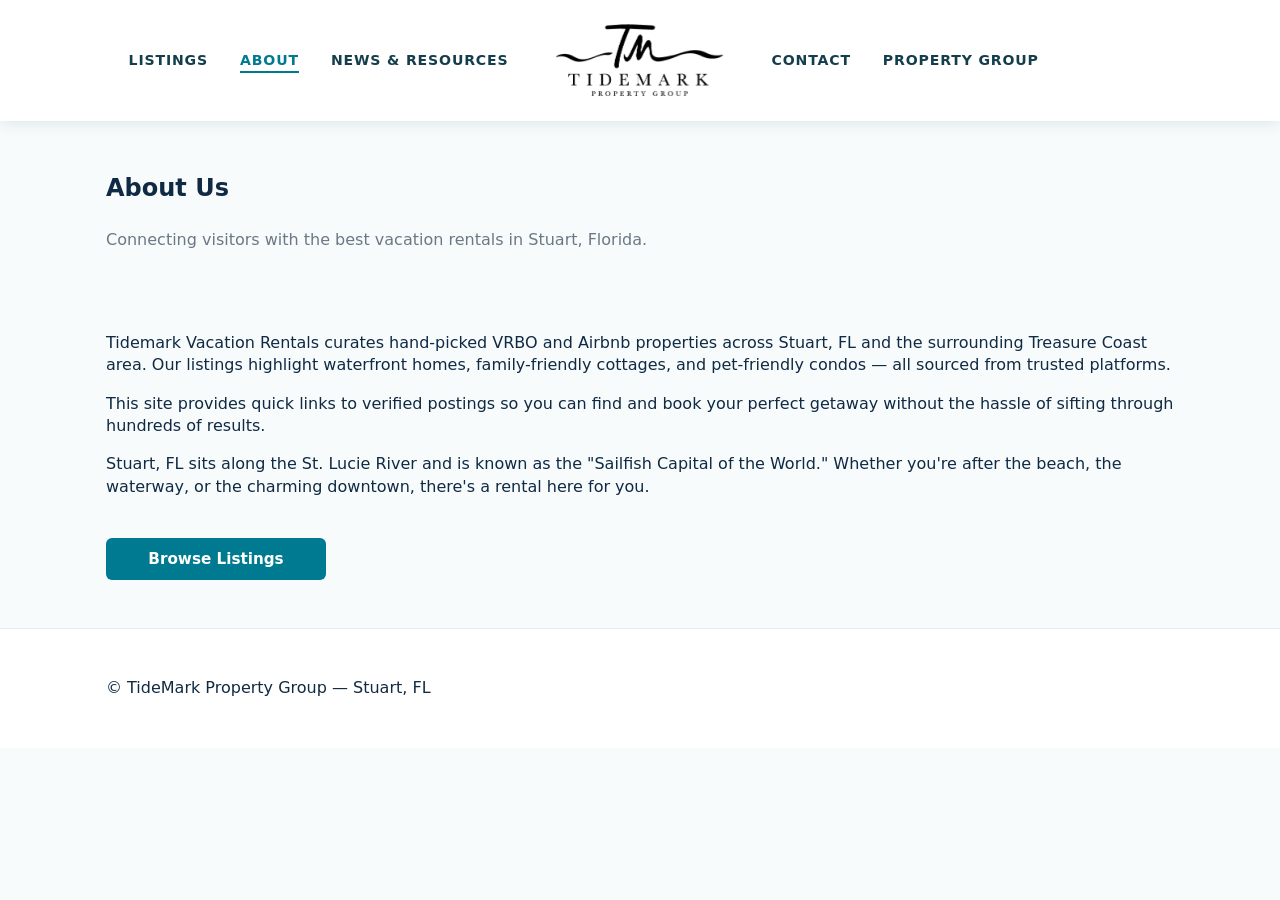
<file: about.html>
<!doctype html>
<html lang="en">
<head>
  <meta charset="utf-8">
  <meta name="viewport" content="width=device-width,initial-scale=1,viewport-fit=cover">
  <title>About — Tidemark Vacation Rentals</title>
  <meta name="description" content="Learn about Tidemark Vacation Rentals — curated VRBO and Airbnb listings in Stuart, Florida.">
  <link rel="stylesheet" href="styles/base.css">
  <link rel="stylesheet" href="styles/layout.css">
  <link rel="stylesheet" href="styles/components.css">
  <link rel="stylesheet" href="styles/animations.css">
  <link rel="stylesheet" href="styles.css">
  <link rel="icon" href="images/logo.png" type="image/png">
</head>

<body>
  <header class="site-header">
    <div class="container header-inner">
      <nav class="nav-left" aria-label="Primary navigation">
        <ul class="nav">
          <li><a href="listings.html">Listings</a></li>
          <li><a href="about.html" aria-current="page">About</a></li>
          <li><a href="news.html">News &amp; Resources</a></li>
        </ul>
      </nav>
      <a class="brand" href="index.html">
        <img src="images/logo.png" alt="Tidemark Vacation Rentals" class="logo">
      </a>
      <nav class="nav-right" aria-label="Secondary navigation">
        <ul class="nav">
          <li><a href="contact.html">Contact</a></li>
          <li><a href="https://tidemarkpropertygroup.com" target="_blank" rel="noopener noreferrer">Property Group</a></li>
        </ul>
      </nav>
    </div>
  </header>

  <main>
    <section class="hero container">
      <h1>About Us</h1>
      <p class="lead">Connecting visitors with the best vacation rentals in Stuart, Florida.</p>
    </section>

    <section class="container about">
      <p>Tidemark Vacation Rentals curates hand-picked VRBO and Airbnb properties across Stuart, FL and the surrounding Treasure Coast area. Our listings highlight waterfront homes, family-friendly cottages, and pet-friendly condos — all sourced from trusted platforms.</p>
      <p>This site provides quick links to verified postings so you can find and book your perfect getaway without the hassle of sifting through hundreds of results.</p>
      <p>Stuart, FL sits along the St. Lucie River and is known as the "Sailfish Capital of the World." Whether you're after the beach, the waterway, or the charming downtown, there's a rental here for you.</p>
      <a href="listings.html" class="btn-primary" style="display:inline-block;margin-top:1.5rem">Browse Listings</a>
    </section>
  </main>

  <footer class="site-footer">
    <div class="container footer-inner">
      <p>© TideMark Property Group — Stuart, FL</p>
    </div>
  </footer>

  <script>
    window.addEventListener('scroll',function(){
      document.querySelector('.site-header').classList.toggle('scrolled',window.scrollY>140);
    },{passive:true});
  </script>
</body>
</html>
</file>
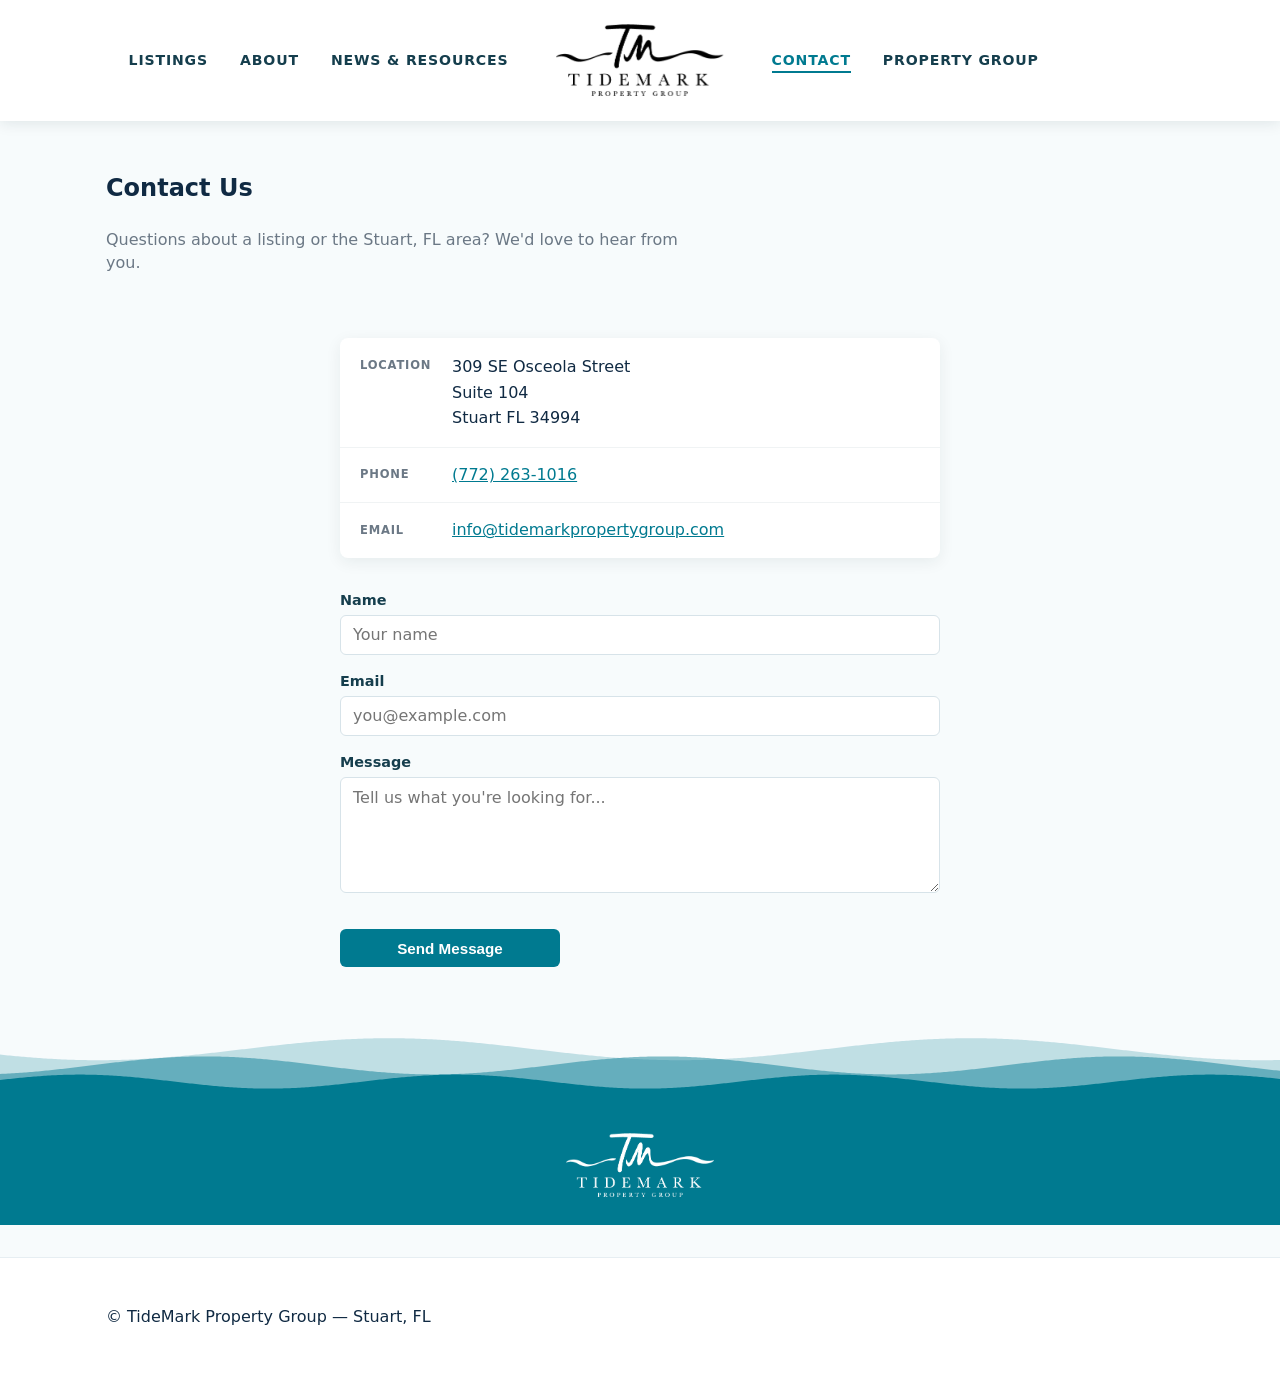
<file: contact.html>
﻿<!doctype html>
<html lang="en">
<head>
  <meta charset="utf-8">
  <meta name="viewport" content="width=device-width,initial-scale=1,viewport-fit=cover">
  <title>Contact — Tidemark Vacation Rentals</title>
  <meta name="description" content="Get in touch with Tidemark Vacation Rentals in Stuart, Florida.">
  <link rel="stylesheet" href="styles/base.css">
  <link rel="stylesheet" href="styles/layout.css">
  <link rel="stylesheet" href="styles/components.css">
  <link rel="stylesheet" href="styles/animations.css">
  <link rel="stylesheet" href="styles.css">
  <link rel="icon" href="images/logo.png" type="image/png">
</head>

<body>
  <header class="site-header">
    <div class="container header-inner">
      <nav class="nav-left" aria-label="Primary navigation">
        <ul class="nav">
          <li><a href="listings.html">Listings</a></li>
          <li><a href="about.html">About</a></li>
          <li><a href="news.html">News &amp; Resources</a></li>
        </ul>
      </nav>
      <a class="brand" href="index.html">
        <img src="images/logo.png" alt="Tidemark Vacation Rentals" class="logo">
      </a>
      <nav class="nav-right" aria-label="Secondary navigation">
        <ul class="nav">
          <li><a href="contact.html" aria-current="page">Contact</a></li>
          <li><a href="https://tidemarkpropertygroup.com" target="_blank" rel="noopener noreferrer">Property Group</a></li>
        </ul>
      </nav>
    </div>
  </header>

  <main>
    <section class="hero container">
      <h1>Contact Us</h1>
      <p class="lead">Questions about a listing or the Stuart, FL area? We'd love to hear from you.</p>
    </section>

    <section class="container contact-section">
      <div class="contact-info">
        <div class="contact-detail">
          <span class="contact-label">Location</span>
          <address>309 SE Osceola Street<br>Suite 104<br>Stuart FL 34994</address>
        </div>
        <div class="contact-detail">
          <span class="contact-label">Phone</span>
          <a href="tel:+17722631016">(772) 263-1016</a>
        </div>
        <div class="contact-detail">
          <span class="contact-label">Email</span>
          <a href="mailto:info@tidemarkpropertygroup.com">info@tidemarkpropertygroup.com</a>
        </div>
      </div>

      <form class="contact-form" action="#" method="post" novalidate>
        <div class="field">
          <label for="name">Name</label>
          <input id="name" name="name" type="text" autocomplete="name" placeholder="Your name" required>
        </div>
        <div class="field">
          <label for="email">Email</label>
          <input id="email" name="email" type="email" autocomplete="email" placeholder="you@example.com" required>
        </div>
        <div class="field">
          <label for="message">Message</label>
          <textarea id="message" name="message" rows="5" placeholder="Tell us what you're looking for..." required></textarea>
        </div>
        <button type="submit" class="btn-primary">Send Message</button>
      </form>
    </section>
  </main>

  <div class="wave-divider" aria-hidden="true">
    <canvas id="wave-canvas"></canvas>
  </div>
  <div class="wave-footer-brand">
    <img src="images/logowhite.png" alt="Tidemark Vacation Rentals">
  </div>

  <footer class="site-footer">
    <div class="container footer-inner">
      <p>© TideMark Property Group — Stuart, FL</p>
    </div>
  </footer>

  <script>
    window.addEventListener('scroll',function(){
      document.querySelector('.site-header').classList.toggle('scrolled',window.scrollY>140);
    },{passive:true});

    // Animated wave divider
    (function(){
      var canvas = document.getElementById('wave-canvas');
      if(!canvas) return;
      var ctx = canvas.getContext('2d');
      var w, h, raf, t = 0;
      function resize(){
        w = canvas.width = canvas.offsetWidth * (window.devicePixelRatio || 1);
        h = canvas.height = canvas.offsetHeight * (window.devicePixelRatio || 1);
        ctx.scale(window.devicePixelRatio || 1, window.devicePixelRatio || 1);
        w /= (window.devicePixelRatio || 1);
        h /= (window.devicePixelRatio || 1);
      }
      function drawWave(yCenter, amp, freq, phase, color){
        ctx.beginPath();
        ctx.moveTo(0, h);
        for(var x = 0; x <= w; x += 2){
          ctx.lineTo(x, yCenter + Math.sin(x / w * freq * Math.PI * 2 + phase) * amp);
        }
        ctx.lineTo(w, h);
        ctx.closePath();
        ctx.fillStyle = color;
        ctx.fill();
      }
      function frame(){
        ctx.clearRect(0, 0, w, h);
        drawWave(h * 0.38, 11, 2.2, t * 0.55,       'rgba(0,122,144,0.22)');
        drawWave(h * 0.56, 9,  2.8, t * 0.85 + 1.1, 'rgba(0,122,144,0.48)');
        drawWave(h * 0.74, 7,  3.4, t * 1.15 + 2.3, '#007a90');
        t += 0.0137;
        raf = requestAnimationFrame(frame);
      }
      resize();
      window.addEventListener('resize', function(){ cancelAnimationFrame(raf); resize(); frame(); }, {passive:true});
      frame();
    })();
  </script>
</body>
</html>
</file>
<file: styles/base.css>
:root{
  --bg:#f7fbfc;
  --card:#ffffff;
  --muted:#6b7885;
  --accent:#007a90;
  --accent-contrast:#ffffff;
  --text:#102a43;
  --radius:8px;
  --container:1100px;
}
/* Reset and base typography */
*{box-sizing:border-box}
html,body{height:100%}
body{margin:0;font-family:Inter,system-ui,-apple-system,Segoe UI,Roboto,Helvetica,Arial,sans-serif;background:var(--bg);color:var(--text);line-height:1.45;-webkit-font-smoothing:antialiased;-webkit-text-size-adjust:100%;-webkit-tap-highlight-color:transparent}
img{max-width:100%;display:block;height:auto}
a{color:inherit}
.container{max-width:var(--container);margin:0 auto;padding:1rem}
.muted{color:var(--muted)}
</file>
<file: styles/layout.css>
/* Layout and structural rules */
.site-header{background:#fff;border-bottom:1px solid rgba(14,61,77,0.06);position:sticky;top:0;z-index:50;transition:box-shadow 200ms ease}
.site-header.scrolled{box-shadow:0 6px 20px rgba(13,38,47,0.08)}
.header-inner{display:flex;align-items:center;justify-content:space-between;padding:0.75rem 0}
.brand{font-weight:700;color:var(--accent);text-decoration:none}
.nav{list-style:none;margin:0;padding:0;display:flex;gap:1rem}
.nav a{color:#153e4d;text-decoration:none}
.hero{padding:2rem 1rem;text-align:left}
.lead{color:var(--muted);margin-top:0.25rem}
.listings-section{padding:1rem 0 3rem}
.listings{list-style:none;margin:1rem 0 0;padding:0;display:grid;grid-template-columns:repeat(1,1fr);gap:1rem}
.site-footer{background:#fff;border-top:1px solid rgba(14,61,77,0.06);padding:1rem 0;margin-top:2rem}

@media(min-width:640px){
  .listings{grid-template-columns:repeat(2,1fr)}
}
@media(min-width:980px){
  .listings{grid-template-columns:repeat(3,1fr)}
}
</file>
<file: styles/components.css>
/* Components: cards, buttons, tabs, search */
.card{background:var(--card);border-radius:var(--radius);overflow:hidden;box-shadow:0 6px 18px rgba(13,38,47,0.06);display:flex;flex-direction:column}
.listing article{display:flex;flex-direction:column;height:100%}
.meta{padding:0.75rem 1rem 1.25rem}
.title{margin:0 0 0.25rem;font-size:1.05rem}
.info{margin:0;color:var(--muted);font-size:0.95rem}
.location{margin-top:0.5rem;font-size:0.9rem;color:#375b6a}

.search{display:flex;gap:0.5rem;align-items:center;margin-top:1rem}
.search input[type="search"]{flex:1;padding:0.6rem;border:1px solid #d7e3e9;border-radius:6px}
.search select{padding:0.6rem;border:1px solid #d7e3e9;border-radius:6px;background:#fff}

.tabs{display:flex;gap:0.5rem;margin:0.5rem 0 1rem}
.tab{display:inline-block;padding:0.5rem 0.75rem;background:#fff;border:1px solid rgba(14,61,77,0.08);border-radius:6px;color:var(--accent);text-decoration:none}
.tab.active,.tab[aria-current="true"]{background:var(--accent);color:var(--accent-contrast)}
.tab:hover{background:#f0fbff}

/* Dynamic hover/interaction for buttons (scale and lift) */
@media (hover: hover) and (pointer: fine) {
	.tab, .btn, .panel-close, .nav a, .brand {
		transition:transform 180ms cubic-bezier(.2,.8,.2,1), box-shadow 180ms ease;
		will-change: transform;
	}

	.brand:hover { transform: scale(1.08); }
	.brand:active { transform: scale(0.97); }

	.tab:hover, .btn:hover, .btn-primary:hover {
		transform: translateY(-3px) scale(1.04);
	}

	.nav a:hover { transform: scale(1.08); }
	.nav a:active { transform: scale(0.97); }

	.tab:active, .btn:active, .btn-primary:active { transform: translateY(-1px) scale(0.995); }

	.panel-close:hover { transform: scale(1.08); }
	.panel-close:active { transform: scale(0.98); }
}

.btn{display:inline-block;padding:0.5rem 0.75rem;border-radius:6px;background:var(--accent);color:var(--accent-contrast);text-decoration:none}

/* Overlay / panel for showing all listings */
.hidden{display:none !important}
.tab-overlay{position:fixed;inset:0;display:flex;align-items:center;justify-content:center;background:rgba(2,18,23,0.45);z-index:1200;padding:1rem}
.tab-panel{background:var(--card);border-radius:12px;max-width:1000px;width:100%;max-height:90vh;overflow:auto;-webkit-overflow-scrolling:touch;overscroll-behavior:contain;padding:1rem;position:relative;box-shadow:0 20px 60px rgba(2,18,23,0.35)}
.panel-close{position:absolute;right:0.75rem;top:0.5rem;background:none;border:none;color:var(--muted);font-size:1.25rem;cursor:pointer}
.tab-panel .container{padding-top:0.5rem}
.listings-list{list-style:none;margin:0;padding:0}
.listings-list li{padding:0.5rem 0;border-bottom:1px solid rgba(14,61,77,0.04)}
</file>
<file: styles/animations.css>
/* Motion: transitions, reveal, hover effects */
.listing article{transition:transform 300ms ease, box-shadow 300ms ease, opacity 400ms ease}
.listing.in-view article{transform:none;opacity:1}
.listing article{transform:translateY(10px);opacity:0}
.listing:hover article{transform:translateY(-4px);box-shadow:0 10px 30px rgba(13,38,47,0.12)}

@keyframes fadeInUp{from{opacity:0;transform:translateY(8px)}to{opacity:1;transform:none}}
.reveal{animation:fadeInUp 460ms cubic-bezier(.2,.8,.2,1) both}

/* subtle image zoom on hover */
figure img{transition:transform 400ms ease}
.listing:hover figure img{transform:scale(1.03)}
</file>
<file: styles.css>
:root{
  --bg:#f7fbfc;
  --card:#ffffff;
  --muted:#6b7885;
  --accent:#007a90; /* inspired by tidemarkpropertygroup.com palette */
  --max-width:1100px;
  --radius:8px;
}
*{box-sizing:border-box;cursor:url("data:image/svg+xml,%3Csvg xmlns='http://www.w3.org/2000/svg' width='20' height='20' viewBox='0 0 20 20'%3E%3Cpath d='M4 2 L4 16 L8 12 L11 18 L13 17 L10 11 L15 11 Z' fill='%2387ceeb' stroke='%23005f70' stroke-width='1'/%3E%3C/svg%3E") 4 2,auto}
html,body{height:100%}
body{margin:0;font-family:system-ui,-apple-system,Segoe UI,Roboto,Helvetica,Arial,sans-serif;background:var(--bg);color:#102a43;line-height:1.4}
.container{max-width:var(--max-width);margin:0 auto;padding:1rem}
/* ---- Site Header (styled after tidemarkpropertygroup.com) ---- */
.site-header{
  background:#fff;
  border-bottom:1px solid transparent;
  position:fixed;
  top:0;
  left:0;
  right:0;
  z-index:100;
  box-shadow:0 2px 14px rgba(13,38,47,0.10);
  /* push content below the status bar on notched iPhones */
  padding-top:env(safe-area-inset-top,0px);
}
body{padding-top:calc(120px + env(safe-area-inset-top,0px))}
.header-inner{
  display:grid;
  grid-template-columns:1fr auto 1fr;
  align-items:center;
  height:120px;
  padding:0 max(2rem,env(safe-area-inset-right,0px));
  column-gap:3rem;
}
.header-inner .brand{justify-self:center}
.header-inner .nav-left{justify-self:end}
.header-inner .nav-right{justify-self:start}
.brand{
  display:flex;
  align-items:center;
  text-decoration:none;
}
.logo{
  height:72px;
  width:auto;
  display:block;
}
.nav{list-style:none;margin:0;padding:0;display:flex;gap:2rem}
.nav a{
  color:#153e4d;
  text-decoration:none;
  font-size:0.88rem;
  font-weight:600;
  letter-spacing:0.06em;
  text-transform:uppercase;
  padding-bottom:3px;
  border-bottom:2px solid transparent;
  transition:color 0.15s,border-color 0.15s;
}
.nav a:hover{color:var(--accent);border-bottom-color:var(--accent)}

@media(max-width:778px){
  .header-inner{height:80px;padding:0 1rem}
  .logo{height:50px}
  .nav{gap:1rem}
  .nav a{font-size:0.78rem}
  body{padding-top:calc(80px + env(safe-area-inset-top,0px))}
}
@media(max-width:540px){
  .header-inner{
    display:flex;flex-direction:column;align-items:center;
    height:auto;padding:0.5rem 1rem 0.6rem;gap:0.35rem;column-gap:0;
  }
  .header-inner .brand{justify-self:unset}
  .header-inner .nav-left,.header-inner .nav-right{justify-self:unset;min-width:0;overflow:visible}
  .logo{height:38px}
  .nav{gap:0.35rem 0.7rem;flex-wrap:wrap;justify-content:center}
  .nav a{font-size:0.75rem;letter-spacing:0.03em;white-space:nowrap}
  body{padding-top:calc(120px + env(safe-area-inset-top,0px))}
}
.hero{padding:2rem 1rem;text-align:left}
.team-section{padding-top:0;padding-bottom:3rem}
.team-section h2{margin-bottom:1.5rem}
.profile-card{display:flex;gap:2rem;align-items:flex-start}
.profile-photo{width:220px;height:220px;object-fit:cover;object-position:top;border-radius:50%;flex-shrink:0;box-shadow:0 6px 24px rgba(13,38,47,0.12)}
.profile-bio h3{margin:0 0 0.75rem;font-size:1.2rem}
.profile-bio p{margin:0;color:var(--muted);line-height:1.7}
@media(max-width:540px){
  .profile-card{flex-direction:column;align-items:center;text-align:center}
  .profile-photo{width:160px;height:160px}
}
.lead{color:var(--muted);margin-top:0.25rem}
.search{display:flex;gap:0.5rem;align-items:center;margin-top:1rem}
.search input[type="search"]{flex:1;padding:0.6rem;border:1px solid #d7e3e9;border-radius:6px;font-size:max(1rem,16px)}
.search select{padding:0.6rem;border:1px solid #d7e3e9;border-radius:6px;background:#fff;font-size:max(1rem,16px)}
.listings-section{padding:1rem 0 3rem}
.listings{list-style:none;margin:1rem 0 0;padding:0;display:grid;grid-template-columns:repeat(1,1fr);gap:1rem}
.listing article{background:var(--card);border-radius:var(--radius);overflow:hidden;box-shadow:0 4px 10px rgba(13,38,47,0.06);display:flex;flex-direction:column}
.listing a{color:inherit;text-decoration:none;display:block}
figure{margin:0}
figure img{width:100%;height:auto;display:block}
.listing figure{aspect-ratio:4/3;overflow:hidden}
.listing figure img{width:100%;height:100%;object-fit:cover;display:block}
figcaption{font-size:0.85rem;color:var(--muted);padding:0.5rem 1rem}
.meta{padding:0.75rem 1rem 1.25rem}
.title{margin:0 0 0.25rem;font-size:1.05rem}
.info{margin:0;color:var(--muted);font-size:0.95rem}
.location{margin-top:0.5rem;font-size:0.9rem;color:#375b6a}
.muted{color:var(--muted)}
.site-footer{background:#fff;border-top:1px solid #e6eef2;padding:1rem 0;margin-top:2rem;padding-bottom:max(1rem,env(safe-area-inset-bottom,0px))}

/* responsive layout */
@media(min-width:640px){
  .listings{grid-template-columns:repeat(2,1fr)}
}
@media(min-width:980px){
  .listings{grid-template-columns:repeat(3,1fr)}
  .hero{display:flex;flex-direction:column}
}

.visually-hidden{position:absolute!important;height:1px;width:1px;overflow:hidden;clip:rect(1px,1px,1px,1px);white-space:nowrap}

.lead{max-width:60ch}

/* Tabs for viewing all listings */
.tabs{display:flex;gap:0.5rem;margin:0.5rem 0 1rem}
.tab{display:inline-block;padding:0.5rem 0.75rem;background:#fff;border:1px solid rgba(14,61,77,0.08);border-radius:6px;color:var(--accent);text-decoration:none}
.tab:hover{background:#f0fbff}
.tab:focus{outline:3px solid rgba(0,122,144,0.15);outline-offset:2px}

.all-listings .listings-list,.all-vrbo .listings-list,.all-airbnb .listings-list{background:transparent;border-radius:6px;padding:0.5rem 0}
.listings-list li{padding:0.5rem 0;color:var(--muted)}

html{scroll-behavior:smooth}

/* ---- Shared button ---- */
.btn-primary{
  display:inline-block;
  padding:0.65rem 1.5rem;
  background:var(--accent);
  color:#fff;
  text-decoration:none;
  border:none;
  border-radius:6px;
  font-size:0.95rem;
  font-weight:600;
  cursor:pointer;
  transition:background 0.15s,transform 180ms cubic-bezier(.2,.8,.2,1);
  margin-top:1.25rem;
  min-width:220px;
  text-align:center;
}
.btn-primary:hover{background:#005f70}

/* ---- Contact page ---- */
.contact-section{padding:1rem 0 3rem;max-width:600px}
.contact-info{margin-bottom:2rem;background:var(--card);border-radius:var(--radius);box-shadow:0 4px 16px rgba(13,38,47,0.07);overflow:hidden}
.contact-detail{display:flex;align-items:flex-start;gap:1.25rem;padding:1rem 1.25rem;border-bottom:1px solid rgba(14,61,77,0.06)}
.contact-detail:last-child{border-bottom:none}
.contact-label{font-size:0.72rem;font-weight:700;letter-spacing:0.07em;text-transform:uppercase;color:var(--muted);min-width:4.5rem;flex-shrink:0;padding-top:0.15rem}
.contact-info address{font-style:normal;line-height:1.6}
.contact-info a{color:var(--accent)}
.contact-form .field{display:flex;flex-direction:column;margin-bottom:1rem}
.contact-form label{font-size:0.9rem;font-weight:600;margin-bottom:0.3rem;color:#153e4d}
.contact-form input,.contact-form textarea{padding:0.6rem 0.75rem;border:1px solid #d7e3e9;border-radius:6px;font-size:max(1rem,16px);font-family:inherit;background:#fff}
.contact-form textarea{resize:vertical}

/* ---- Active nav link ---- */
.nav a[aria-current="page"]{color:var(--accent);border-bottom-color:var(--accent)}

/* ---- News page ---- */
.news-section{padding:1rem 0 3rem}
.news-card{background:var(--card);border-radius:var(--radius);overflow:hidden;box-shadow:0 6px 24px rgba(13,38,47,0.08);max-width:800px}
.news-card-figure{margin:0;aspect-ratio:16/7;overflow:hidden}
.news-card-figure img{width:100%;height:100%;object-fit:cover;display:block}
.news-card-body{padding:2rem 2.25rem 2.5rem}
.news-meta{margin:0 0 0.6rem;font-size:0.8rem;font-weight:600;letter-spacing:0.06em;text-transform:uppercase;color:var(--muted)}
.news-title{margin:0 0 1rem;font-size:1.45rem;line-height:1.3;color:#0d1f2d}
.news-intro{color:var(--muted);margin-bottom:1.5rem;line-height:1.7}
.news-card-body h3{margin:1.75rem 0 0.5rem;font-size:1.1rem;color:#0d3346;border-bottom:2px solid rgba(0,122,144,0.12);padding-bottom:0.4rem}
.news-card-body h4{margin:1rem 0 0.35rem;font-size:0.95rem;font-weight:700;color:#1d4e62;text-transform:uppercase;letter-spacing:0.04em}
.news-card-body ul{margin:0 0 0.75rem;padding-left:1.4rem;line-height:1.75}
.news-card-body li{margin-bottom:0.2rem;color:#2b4a58}
.news-card-body p{line-height:1.75;color:#2b4a58;margin:0 0 0.75rem}
.news-source-link{display:inline-block;margin-top:2rem}
@media(max-width:600px){
  .news-card-body{padding:1.25rem 1.25rem 1.75rem}
  .news-title{font-size:1.2rem}
}

/* ---- Wave divider ---- */
.wave-divider{width:100%;height:90px;overflow:hidden;line-height:0;background:var(--bg);display:block}
#wave-canvas{display:block;width:100%;height:100%}
.wave-footer-brand{background:#007a90;display:flex;justify-content:center;align-items:center;padding:1.75rem 1rem}
.wave-footer-brand img{height:64px;width:auto}

/* ---- Home page ---- */
.home-hero{
  background:#fff;
  padding-top:3rem;
  padding-bottom:3rem;
}
.parallax-banner{
  position:relative;
  overflow:hidden;
  min-height:440px;
  width:100%;
}
.parallax-bg{
  position:absolute;
  top:-15%;
  left:0;
  width:100%;
  height:130%;
  object-fit:cover;
  will-change:transform;
  pointer-events:none;
  user-select:none;
}
.parallax-logo{
  position:absolute;
  top:50%;
  left:50%;
  transform:translate(-50%,-50%);
  height:130px;
  width:auto;
  pointer-events:none;
  will-change:transform;
  animation:logoFadeIn 2.4s ease-out both;
}
@keyframes logoFadeIn{
  from{opacity:0}
  to{opacity:1}
}
.home-teaser{
  background:#fff;
  padding-top:3rem;
  padding-bottom:3.5rem;
}
.map-section{width:100%}
.map-info{width:100%;background:var(--accent)}
.map-info-inner{
  width:100%;
  display:flex;
  align-items:stretch;
  height:280px;
}
.map-logo{
  flex-shrink:0;width:200px;
  object-fit:contain;object-position:center;
  padding:1.5rem 2rem;
}
.map-contact-text{
  flex-shrink:0;width:220px;
  display:flex;flex-direction:column;justify-content:center;
  text-align:right;padding:1.5rem 2rem 1.5rem 1rem;
  color:rgba(255,255,255,0.9);
}
.map-contact-text address{font-style:normal;line-height:1.7;margin-bottom:0.3rem}
.map-contact-text p{margin:0.15rem 0}
.map-contact-text a{color:rgba(255,255,255,0.82);text-decoration:none}
.map-contact-text a:hover{color:#fff}
@media(max-width:600px){
  .map-info-inner{flex-direction:column;height:auto;align-items:center}
  .map-logo{width:auto;height:60px;padding:1.25rem 1rem 0.75rem}
  .map-info-inner iframe{width:100%;height:220px;flex:none}
  .map-contact-text{width:100%;text-align:center;padding:0.75rem 1rem 1.25rem}
}
</file>
